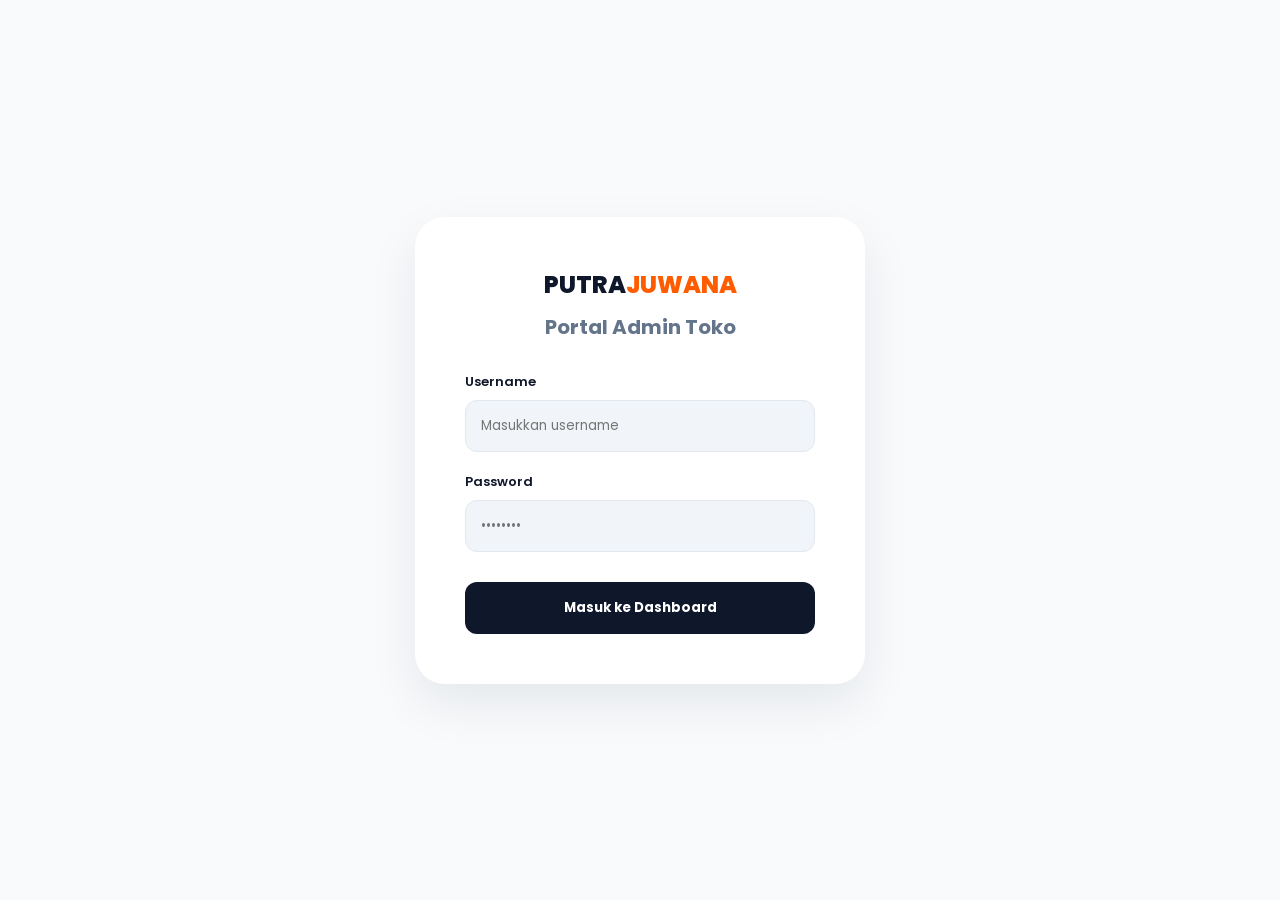
<file: login.html>
<!DOCTYPE html>
<html lang="id">
<head>
    <meta charset="UTF-8">
    <meta name="viewport" content="width=device-width, initial-scale=1.0">
    <title>Login Admin - Putra Juwana</title>
    <link href="https://fonts.googleapis.com/css2?family=Poppins:wght@300;400;500;600;700;800&display=swap" rel="stylesheet">
    <style>
        :root {
            --primary: #FF5C00;
            --secondary: #0F172A;
            --bg: #F8FAFC;
        }

        * { margin: 0; padding: 0; box-sizing: border-box; font-family: 'Poppins', sans-serif; }

        body {
            background: var(--bg);
            height: 100vh;
            display: flex;
            align-items: center;
            justify-content: center;
            padding: 20px;
        }

        .login-card {
            background: white;
            padding: 50px;
            border-radius: 30px;
            box-shadow: 0 20px 50px rgba(15, 23, 42, 0.08);
            width: 100%;
            max-width: 450px;
            text-align: center;
        }

        .logo {
            font-size: 24px;
            font-weight: 800;
            color: var(--secondary);
            margin-bottom: 10px;
        }

        .logo span { color: var(--primary); }

        h2 { font-size: 20px; font-weight: 700; margin-bottom: 30px; color: #64748B; }

        .form-group { text-align: left; margin-bottom: 20px; }

        label { display: block; font-size: 13px; font-weight: 600; margin-bottom: 8px; color: var(--secondary); }

        input {
            width: 100%;
            padding: 15px;
            border: 1px solid #E2E8F0;
            border-radius: 12px;
            outline: none;
            transition: 0.3s;
            background: #F1F5F9;
        }

        input:focus { border-color: var(--primary); background: white; box-shadow: 0 0 0 4px rgba(255, 92, 0, 0.1); }

        .btn-login {
            width: 100%;
            padding: 16px;
            background: var(--secondary);
            color: white;
            border: none;
            border-radius: 12px;
            font-weight: 700;
            cursor: pointer;
            margin-top: 10px;
            transition: 0.3s;
        }

        .btn-login:hover { background: var(--primary); transform: translateY(-2px); }

        .back-link { display: block; margin-top: 25px; font-size: 13px; color: #94A3B8; text-decoration: none; transition: 0.3s; }
        .back-link:hover { color: var(--primary); }
    </style>
</head>
<body>

    <div class="login-card">
        <div class="logo">PUTRA<span>JUWANA</span></div>
        <h2>Portal Admin Toko</h2>

        <form onsubmit="handleLogin(event)">
            <div class="form-group">
                <label>Username</label>
                <input type="text" id="username" placeholder="Masukkan username" required>
            </div>
            <div class="form-group">
                <label>Password</label>
                <input type="password" id="password" placeholder="••••••••" required>
            </div>
            <button type="submit" class="btn-login">Masuk ke Dashboard</button>
        </form>
    </div>

    <script>
        function handleLogin(event) {
            event.preventDefault();
            // Langsung redirect ke dashboard karena ini tahap frontend
            window.location.href = "admin.html";
        }
    </script>
</body>
</html>
</file>
